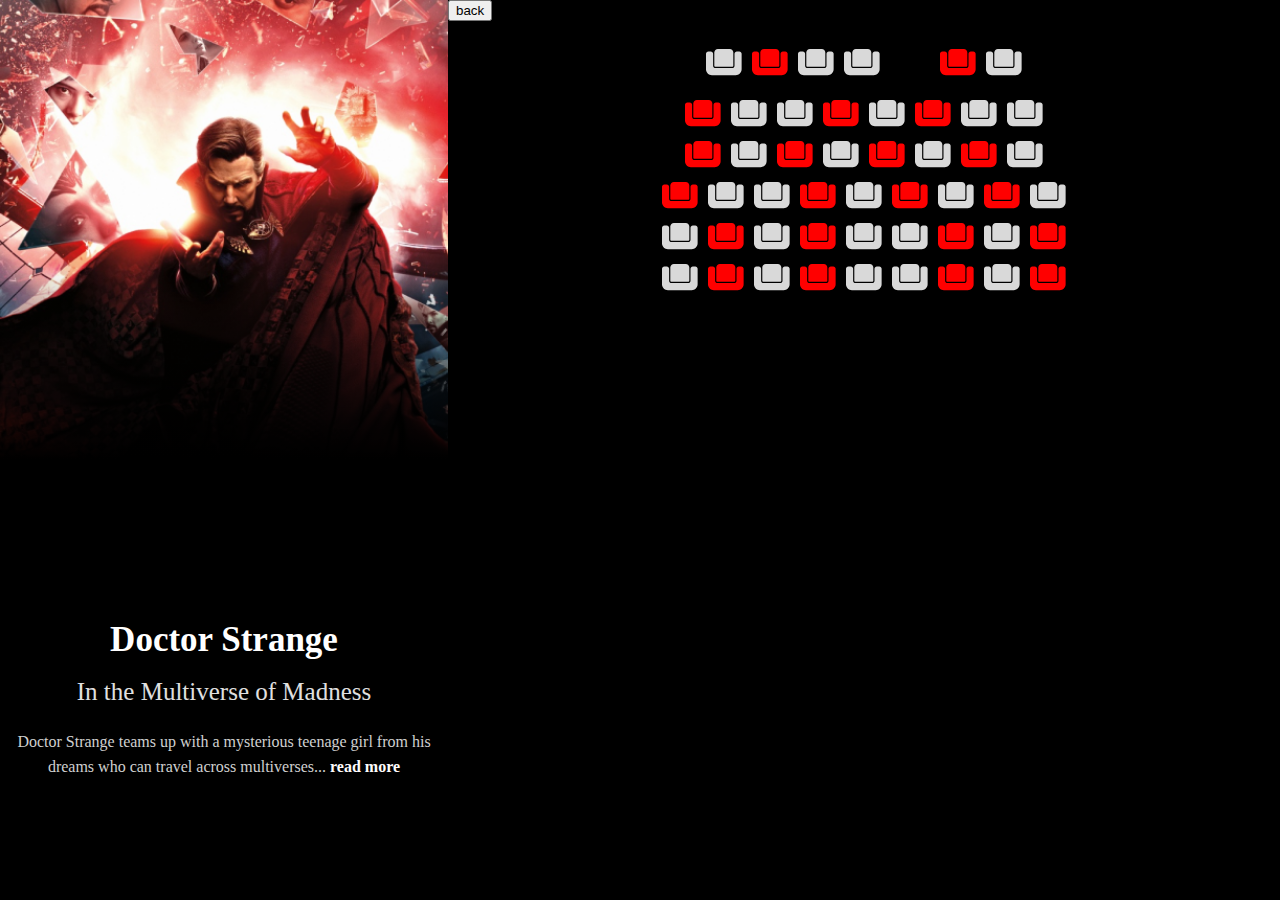
<file: index.html>
<!DOCTYPE html>
<html lang="en">
<head>
    <meta charset="UTF-8">
    <meta name="viewport" content="width=device-width, initial-scale=1.0">
    <title>Cinema Ticket Booking</title>
    <link rel="stylesheet" href="style-displayscreen.css">
    <script src="assets/MOCK-DATA-SEATS.js"></script>
</head>
<body>

    <div class="screen-container">
        <div id="date-time-screen">
            <div class="details">
                <h2>Doctor Strange</h2>
                <h3>In the Multiverse of Madness</h3>
                <p>Doctor Strange teams up with a mysterious teenage girl 
                    from his dreams who can travel across multiverses...  
                    <a href="#">read more</a></p>
</div>
            <button id="reservation-btn">Reservation</button>

        </div>
        <div id="seats-screen">
             <button id="back-screen-btn">back</button>
            <div class="seat-container">
                <div id="buy-btn">Buy</div>   
            </div>
        </div>
    </div>
</body>
<script src="hide-screen.js"></script>
</html>
</file>
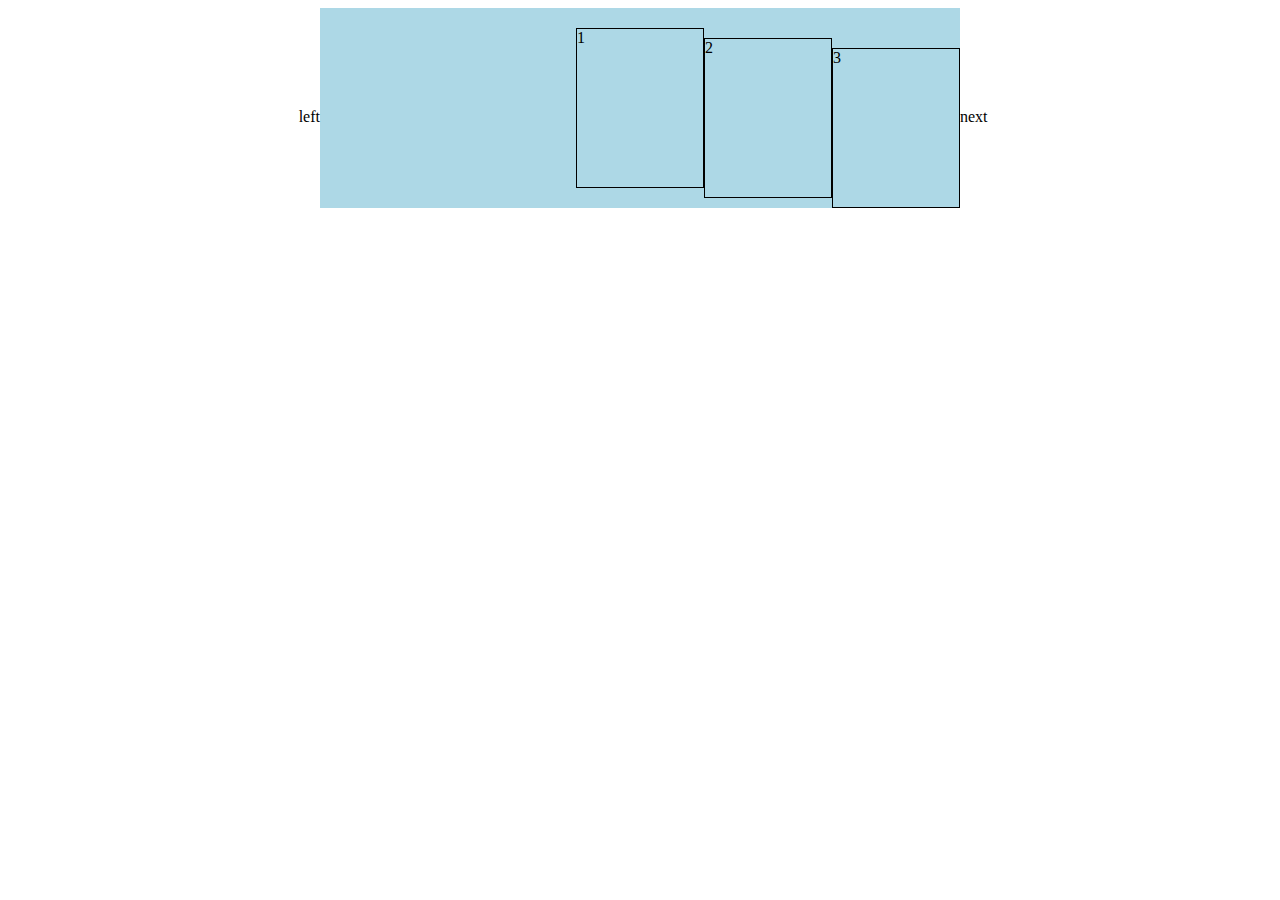
<file: test.html>
<!DOCTYPE html>
<html lang="en">
<head>
    <meta charset="UTF-8">
    <meta name="viewport" content="width=device-width, initial-scale=1.0">
    <title>Document</title>
</head>
<body>
    <style>
        * {
            box-sizing: border-box;
        }
        .carousel {
            width: 50vw;
            height: 200px;
            position: relative;
            background: lightblue;
            margin: auto;
            display: flex;
        }
        .left {
            position: absolute;
            top: 50%;
            right: 100%;
        }
        .right {
            position: absolute;
            top: 50%;
            left: 100%;
        }
        .item-slider{
            display:flex;
            position: relative;
            overflow: hidden;
            width: 100%;
            height: 100%;
            align-items: flex-end;
        }
        .container {
            display:flex;
            position: absolute;
            height: 80%;
            transition: all 0.3s;
            left: 0;
            
        }
        .item {
            position: relative;
            height: 100%;
            width: 10vw;
            border: 1px solid black;
            flex-shrink: 0;
            bottom: 0px;
        }
        .selected {
            bottom: 20px;
        }
        .next-to-selected {
            bottom: 10px;
        }
    </style>
    <div class="carousel">
        <div class="left"> left </div>
        <div class="item-slider">
            <div class="container">
                <div class="item" data-item-id="1">1</div>
                <div class="item" data-item-id="2">2</div>
                <div class="item" data-item-id="3">3</div>
                <div class="item" data-item-id="4">4</div>
                <div class="item" data-item-id="5">5</div>
                <div class="item" data-item-id="6">6</div>
                <div class="item" data-item-id="7">7</div>
                <div class="item" data-item-id="8">8</div>
                <div class="item" data-item-id="9">9</div>
                <div class="item" data-item-id="10">10</div>
            </div>
        </div>
        <div class="right">next</div>
    </div>
    <script>
        
        const leftButton = document.querySelector('.left');
        const rightButton = document.querySelector('.right');
        const container = document.querySelector('.container');
        const carouselItem = document.querySelectorAll('.item');
        
        let currentIndex = 1;
        const minIndex = 1;
        const maxIndex = 10;
        //currentIndex
        let currentLeft = 0;
        let itemWidth = 10; //
        const selectedPosition = 3; //when selected item, the item will be at index 
        moveSlider(1);

        function moveSlider(itemIndex) {
            const step = selectedPosition - itemIndex;
            const newPosition = itemWidth * step + 'vw';
            container.style.left = newPosition;

            //clear all class
            carouselItem.forEach(function (element){
                element.classList.remove('selected');
                element.classList.remove('next-to-selected')
            })
            //add to selected item
            carouselItem[currentIndex - 1].classList.add('selected');
            if(currentIndex !== minIndex){
                carouselItem[currentIndex - 2].classList.add('next-to-selected');
            }
            if(currentIndex !== maxIndex){
                carouselItem[currentIndex]. classList.add('next-to-selected')
            }
        }

        carouselItem.forEach(element =>{
            element.addEventListener('click', function(e){
                const index = e.target.dataset.itemId;
                currentIndex = Number(index);
                moveSlider(currentIndex)
            })
        });

        rightButton.addEventListener('click', function (e) {
            if(currentIndex === maxIndex) {
                return
            }
            currentIndex = currentIndex + 1;
            moveSlider(currentIndex);
        })


        leftButton.addEventListener('click', function (e) {
            if(currentIndex === minIndex){
                return
            }
            currentIndex = currentIndex - 1;
            moveSlider(currentIndex);
        
        })


    </script>
</body>
</html>
</file>
<file: style-displayscreen.css>
* {
    box-sizing: border-box;
    margin: 0;
}
html, body {
    padding: 0;
    margin: 0;
    width: 100%;
    overflow-x: hidden;

}
#date-time-screen{
    background: #F34646;
    min-height: 100vh;
        min-height: 100dvh;
    width:100%;
    background-image: url(assets/image\ 1.png);
    background-repeat: no-repeat;
    background-size: contain;    
    display:flex;
    flex: 1;
    flex-direction: column;
    justify-content: flex-end;    
    position: relative;
    overflow:hidden;
}
#reservation-btn {
    display: none;
}
#seats-screen{
    background-image: url(assets/Screen.png);
    background: #000000;
    min-height: 100vh;
        min-height: 100dvh;
    width:65%;
}
.screen-container{
    display: flex;
    width: 100vw;
    min-height: 100vh;
        min-height: 100dvh;
    background: #000;
}
.details{
    height: 70%;
    background-image: linear-gradient(360deg, #000000 70%, rgba(0, 0, 0, 0.5), transparent);
    margin-top: auto;
    width:100%;
    padding-bottom: 120px;
    color: white;
    text-align: center;
    align-content: flex-end;
}
.details h2 {  /* Title */
  font-size: 35px;
  font-weight: 700;
  margin:  0 0 15px 0;
  color: white;
  line-height: 1.2;
}

.details h3 {  /* Subtitle */
  font-size: 25px;
  font-weight:  400;
  margin: 0 0 20px 0;
  color:  #e0e0e0;  /* Hơi nhạt hơn một tí */
  line-height: 1.3;
}

.details p {  /* Description */
  font-size: 16px;
  font-weight: 400;
  line-height: 1.6;
  margin: 0;
  color: #d0d0d0;
}

.details a {  /* "read more" link */
  color: #fffcfc;  /* Hoặc màu đỏ của mày */
  text-decoration: none;
  font-weight: 600;
  cursor: pointer;
}

.details a:hover {
  text-decoration: underline;
}

/*mobile scale*/
@media screen and (max-width: 768px) {

    #date-time-screen{
    width: 100%;
    justify-content: center;
    }
#seats-screen{
    width:100%;
    display: none;
    }
.screen-container{
    flex-wrap:wrap;
}
#reservation-btn {
    display: block;  /* Hiển thị nút trên mobile */
    bottom: 0;
    margin-bottom: 50px;
    left: 35px;
    right: 35px;
    padding: 18px 20px;
    background: linear-gradient(260deg, #521212 0%, #A10600 100%,rgba(161, 6, 0, 1) 100%); 
    color:  white;
    border: 2px solid #780300;
    border-radius: 30px 30px 30px 30px ;
    font-size: 17px;
    font-weight: 500;
    cursor: pointer;
    transition: all 0.3s ease;
    box-shadow: none;
    position: absolute;
}
#reservation-btn:hover {
  background: linear-gradient(90deg, #8B0000 0%, #8B0000 60%, rgba(139, 0, 0, 0.3) transparent);
  transform: translateY(-5px);
  box-shadow: 0 6px 20px rgba(207, 99, 99, 0.6);
}
#reservation-btn:active {
  transform: translateY(0);
  box-shadow: 0 2px 10px rgba(224, 192, 48, 0.4);
}
.details {
    /* padding: 80px 20px 30px 20px; */
    align-content: center;
    padding-bottom: 150px;
}
.hide{
    display:none;
}

/*style for seat*/
}
.seat-container{
    display: flex;
    flex-direction: column;
    gap: 10px;
}
.seat-row{
    display: flex;
    justify-content: center;
    gap: 10px;
}
.seat {
    color: white;
}
.seat path {
    fill: #d9d9d9;
}
.booked path {
    fill: red;
}
.selected path {
    fill: #00ffe0
}
.selected {
    animation: zoom 0.1s 1 ease-in-out;
}
@keyframes zoom {
    form {
        transform: scale(1);
    }
    to {
        transform: scale(1.2);
    }
}
.shake{
    animation: shake 0.1s 1 linear
}
@keyframes shake {
    0% {
        transform: translate(0, 0);
    }
    50% {
        transform: translate(-3px, 0);
    }
    100% {
        transform: translate(3px, 0);
    }
}
/* .isVip {
    stroke: yellow;
} */
.seat-row:nth-child(1)>.seat:nth-child(3) {
    margin-right: 70px;
}
.seat-row:nth-child(2)>.seat:nth-child(4) {
    margin-right: 50px;
    margin-bottom: 10px;
}
</file>
